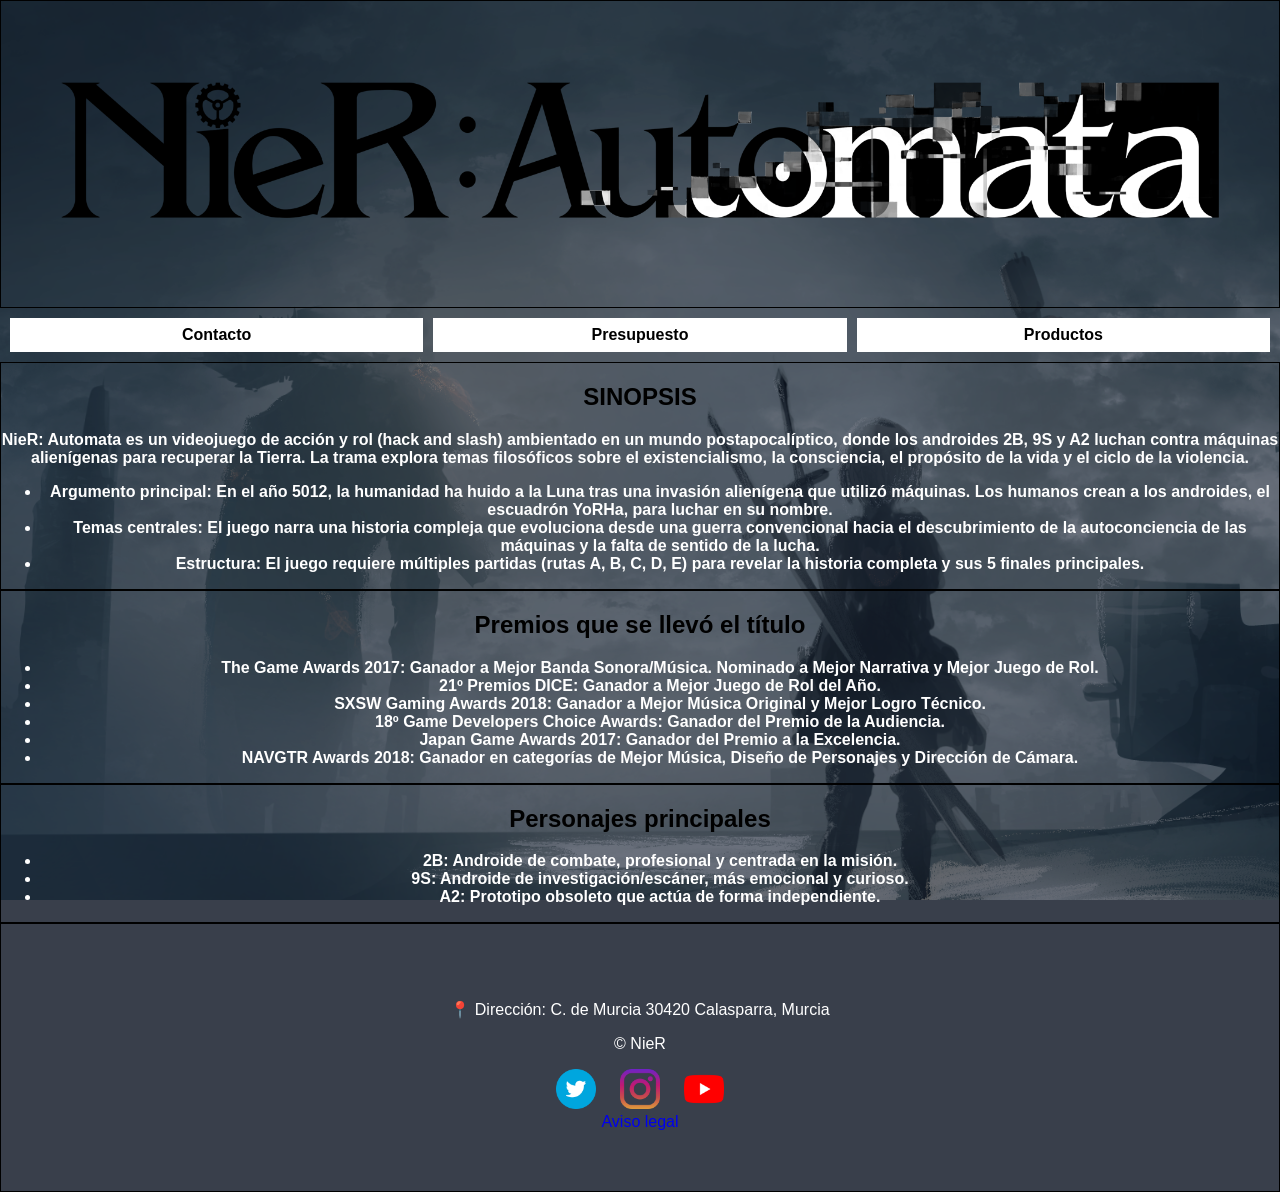
<file: index.html>
<!-- PÁGINA PRINCIPAL - NIER AUTOMATA -->

<!DOCTYPE html>
<html lang="es"> <!-- Idioma de la página: español -->

<head>
    <!-- Configuración de codificación de caracteres -->
    <meta charset="UTF-8">
    <!-- Configuración para que la página sea responsiva en dispositivos móviles -->
    <meta name="viewport" content="width=device-width, initial-scale=1.0">
    <!-- Título que aparece en la pestaña del navegador -->
    <title>NieR</title>
    <!-- Vinculación del archivo CSS principal -->
    <link rel="stylesheet" href="css/index.css">
</head>

<body>
    <!-- ENCABEZADO: contiene el logo principal -->
    <header>
        <h1>
            <img src="images/Nier-Automata-Logo-PNG.png" alt="NieR Automata Logo" style="max-width: 100%; height: auto;">
            <!-- Imagen del logo principal; alt describe la imagen para accesibilidad -->
        </h1>
    </header>

    <!-- NAVEGACIÓN: enlaces principales del sitio -->
    <nav>
        <a href="view/contacto.html">Contacto</a> <!-- Enlace a la página de contacto -->
        <a href="view/presupuesto.html">Presupuesto</a> <!-- Enlace a la página de presupuestos -->
        <a href="view/productos.html">Productos</a> <!-- Enlace a la página de productos -->
    </nav>

    <!-- CONTENIDO PRINCIPAL -->
    <main>
        <!-- Sección de sinopsis o descripción general del juego -->
        <h2>SINOPSIS</h2>
        <p>
            NieR: Automata es un videojuego de acción y rol (hack and slash) ambientado en un mundo postapocalíptico, 
            donde los androides 2B, 9S y A2 luchan contra máquinas alienígenas para recuperar la Tierra. 
            La trama explora temas filosóficos sobre el existencialismo, la consciencia, el propósito de la vida y el ciclo de la violencia.
        </p>

        <!-- Lista de detalles clave del argumento y estructura del juego -->
        <ul>
            <li>
                Argumento principal: En el año 5012, la humanidad ha huido a la Luna tras una invasión alienígena que utilizó máquinas.
                Los humanos crean a los androides, el escuadrón YoRHa, para luchar en su nombre.
            </li>
            <li>
                Temas centrales: El juego narra una historia compleja que evoluciona desde una guerra convencional hacia 
                el descubrimiento de la autoconciencia de las máquinas y la falta de sentido de la lucha.
            </li>
            <li>
                Estructura: El juego requiere múltiples partidas (rutas A, B, C, D, E) para revelar la historia completa y sus 5 finales principales.
            </li>
        </ul>
    </main>

    <!-- SECCIÓN DE PREMIOS -->
    <section>
        <h2>Premios que se llevó el título</h2>
        <!-- Lista de los principales premios y nominaciones obtenidos por el juego -->
        <ul>
            <li>The Game Awards 2017: Ganador a Mejor Banda Sonora/Música. Nominado a Mejor Narrativa y Mejor Juego de Rol.</li>
            <li>21º Premios DICE: Ganador a Mejor Juego de Rol del Año.</li>
            <li>SXSW Gaming Awards 2018: Ganador a Mejor Música Original y Mejor Logro Técnico.</li>
            <li>18º Game Developers Choice Awards: Ganador del Premio de la Audiencia.</li>
            <li>Japan Game Awards 2017: Ganador del Premio a la Excelencia.</li>
            <li>NAVGTR Awards 2018: Ganador en categorías de Mejor Música, Diseño de Personajes y Dirección de Cámara.</li>
        </ul>
    </section>

    <!-- SECCIÓN DE PERSONAJES PRINCIPALES -->
    <section>
        <h2>Personajes principales</h2>
        <!-- Lista descriptiva de los protagonistas del juego -->
        <ul>
            <li>2B: Androide de combate, profesional y centrada en la misión.</li>
            <li>9S: Androide de investigación/escáner, más emocional y curioso.</li>
            <li>A2: Prototipo obsoleto que actúa de forma independiente.</li>
        </ul>
    </section>

    <!-- PIE DE PÁGINA -->
    <footer>
        <!-- Información de ubicación y contacto -->
        <p>📍 Dirección: C. de Murcia 30420 Calasparra, Murcia</p>
        <!-- Derechos de autor -->
        <p>© NieR</p>
        
        <!-- Enlaces a redes sociales con iconos -->
        <a href="https://twitter.com/" target="_blank" rel="noopener noreferrer">
            <img src="images/gorjeo.png" alt="Twitter" width="40" height="40">
            <!-- Enlace a Twitter; rel="noopener noreferrer" protege la seguridad al abrir nueva pestaña -->
        </a>
        <a href="https://www.instagram.com/" target="_blank" rel="noopener noreferrer">
            <img src="images/instagram.png" alt="Instagram" width="40" height="40">
            <!-- Enlace a Instagram -->
        </a>
        <a href="https://www.youtube.com/" target="_blank" rel="noopener noreferrer">
            <img src="images/youtube.png" alt="YouTube" width="40" height="40">
            <!-- Enlace a YouTube -->
        </a>
        <br>
        <!-- Enlace a aviso legal -->
        <a href="view/aviso-legal.html">Aviso legal</a>
    </footer>
</body>
</html>
</file>
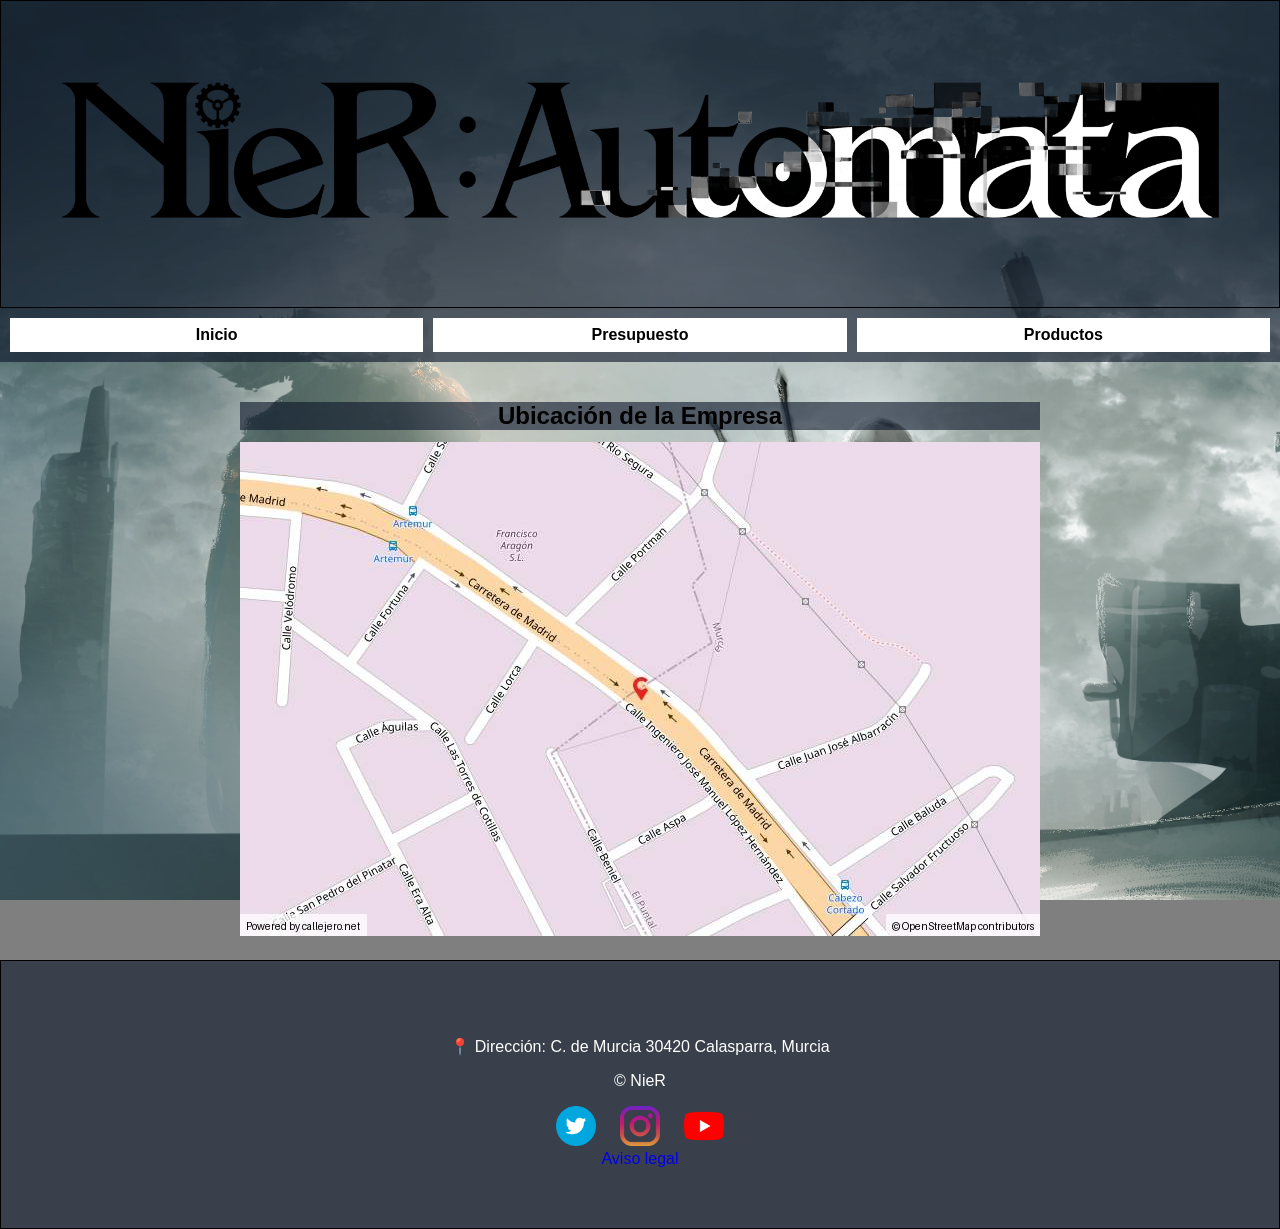
<file: view/contacto.html>
<!DOCTYPE html>
<html lang="es"> <!-- Idioma de la página: español -->

<head>
    <!-- Configuración de codificación de caracteres -->
    <meta charset="UTF-8">
    <!-- Configuración responsiva para dispositivos móviles -->
    <meta name="viewport" content="width=device-width, initial-scale=1.0">
    <!-- Título visible en la pestaña del navegador -->
    <title>NieR</title>
    <!-- Vinculación con la hoja de estilos CSS específica para la página de contacto -->
    <link rel="stylesheet" href="../css/contacto.css">
</head>

<body>
    <!-- ENCABEZADO: contiene el logo principal -->
    <header>
        <h1>
            <img src="../images/Nier-Automata-Logo-PNG.png" alt="NieR Automata Logo" style="max-width: 100%; height: auto;">
            <!-- Logo principal de la página con atributo alt para accesibilidad -->
        </h1>
    </header>

    <!-- NAVEGACIÓN: enlaces principales del sitio -->
    <nav>
        <a href="../index.html">Inicio</a> <!-- Enlace a la página principal -->
        <a href="presupuesto.html">Presupuesto</a> <!-- Enlace a la página de presupuesto -->
        <a href="productos.html">Productos</a> <!-- Enlace a la página de productos -->
    </nav>

    <!-- SECCIÓN DE UBICACIÓN / IMAGEN DESTACADA -->
    <section class="latest-image">
        <div class="titulo">
            <h2>Ubicación de la Empresa</h2>
            <!-- Título de la sección que indica la localización de la empresa -->
        </div>
        <img src="../images/latest.png" alt="Latest">
        <!-- Imagen que representa la ubicación; alt describe la imagen para accesibilidad -->
    </section>

    <!-- PIE DE PÁGINA -->
    <footer>
        <!-- Información de ubicación -->
        <p>📍 Dirección: C. de Murcia 30420 Calasparra, Murcia</p>
        <!-- Derechos de autor -->
        <p>© NieR</p>

        <!-- ENLACES A REDES SOCIALES -->
        <a href="https://twitter.com/" target="_blank" rel="noopener noreferrer">
            <img src="../images/gorjeo.png" alt="Twitter" width="40" height="40">
            <!-- Icono de Twitter; rel="noopener noreferrer" protege la seguridad al abrir nueva pestaña -->
        </a>

        <a href="https://www.instagram.com/" target="_blank" rel="noopener noreferrer">
            <img src="../images/instagram.png" alt="Instagram" width="40" height="40">
            <!-- Icono de Instagram -->
        </a>

        <a href="https://www.youtube.com/" target="_blank" rel="noopener noreferrer">
            <img src="../images/youtube.png" alt="YouTube" width="40" height="40">
            <!-- Icono de YouTube -->
        </a>
        <br>

        <!-- Enlace a página de aviso legal -->
        <a href="view/aviso-legal.html">Aviso legal</a>
    </footer>

</body>
</html>
</file>
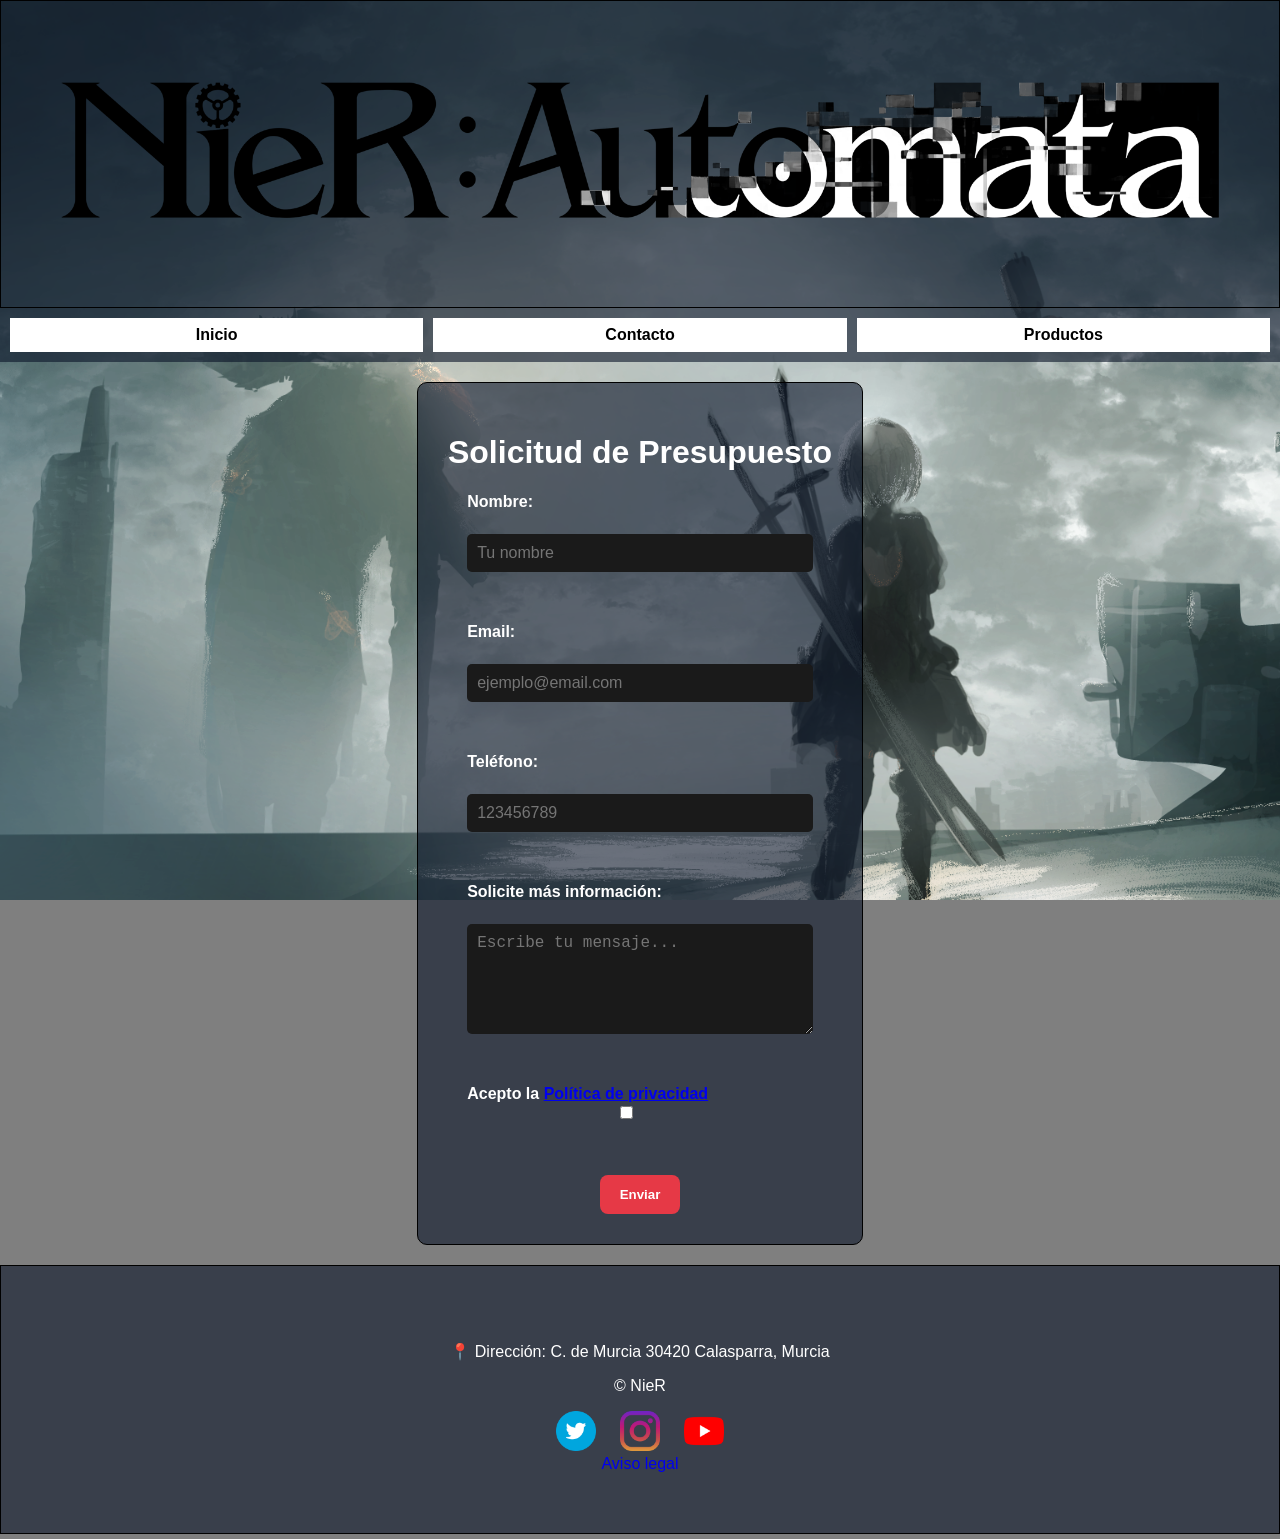
<file: view/presupuesto.html>
<!--PÁGINA DE PRESUPUESTO - NIER AUTOMATA Formulario para solicitar presupuestos-->

<!DOCTYPE html>
<html lang="es"> <!-- Idioma español -->
<head>
    <!-- Configuración de caracteres (UTF-8) -->
    <meta charset="UTF-8">
    <!-- Configuración responsiva para dispositivos móviles -->
    <meta name="viewport" content="width=device-width, initial-scale=1.0">
    <!-- Título de la página -->
    <title>NieR</title>
    <!-- Vinculación presupuestos.css -->
    <link rel="stylesheet" href="../css/presupuestos.css">
</head>
<body>
    <!--ENCABEZADO-->
    <header> <!-- Sección superior con el título principal -->
        <h1><img src="../images/Nier-Automata-Logo-PNG.png" alt="NieR Automata Logo" style="max-width: 100%; height: auto;"></h1>  <!-- Logo principal de la página -->
    </header>

    <!--NAVEGACIÓN-->
    <nav> <!-- Barra de navegación con enlaces a otras páginas -->
        <a href="../index.html">Inicio</a> <!-- Enlace a página principal -->
        <a href="contacto.html">Contacto</a> <!-- Enlace a página de contacto -->
        <a href="productos.html">Productos</a> <!-- Enlace a página de productos -->
    </nav>
    
    <!--CONTENIDO PRINCIPAL-->
    <main> <!-- Sección principal con el formulario de presupuesto -->
        <!-- Título de la sección -->
        <h1>Solicitud de Presupuesto</h1>

        <!-- Formulario POST para solicitar presupuesto -->
        <form action="#" method="post">

            <!-- Campo de nombre -->
            <label for="nombre">Nombre:</label><br>
            <input type="text" id="nombre" name="nombre" required placeholder="Tu nombre"><br><br>

            <!-- Campo de email -->
            <label for="email">Email:</label><br>
            <input type="email" id="email" name="email" required placeholder="ejemplo@email.com"><br><br>

            <!-- Campo de teléfono -->
            <label for="telefono">Teléfono:</label><br>
            <input type="tel" id="telefono" name="telefono" required pattern="[0-9]{9}" placeholder="123456789"><br><br>

            <!-- Campo de mensaje/solicitud de información -->
            <label for="mensaje">Solicite más información:</label><br>
            <textarea id="mensaje" name="mensaje" rows="5" required placeholder="Escribe tu mensaje..."></textarea><br><br>

            <!-- Checkbox para aceptar política de privacidad -->
            <label for="privacidad">
                Acepto la <a href="#" target="_blank">Política de privacidad</a>
                <input type="checkbox" id="privacidad" name="privacidad" required>
            </label><br><br>

            <!-- Botón de envío del formulario -->
            <button type="submit">Enviar</button>
        </form>
    </main>

    <!--PIE DE PÁGINA-->
    <footer> <!-- Sección final con información de contacto y redes sociales --> <!-- Sección final con información de contacto y redes sociales -->
        <!-- Información de ubicación -->
        <p>📍 Dirección: C. de Murcia 30420 Calasparra, Murcia</p>
        <!-- Copyright del sitio -->
        <p>© NieR</p>
        
        <!-- Enlaces a redes sociales con iconos -->
        <a href="https://twitter.com/" target="_blank" rel="noopener noreferrer">
            <img src="../images/gorjeo.png" alt="Twitter" width="40" height="40" />
        </a>
        <a href="https://www.instagram.com/" target="_blank" rel="noopener noreferrer">
            <img src="../images/instagram.png" alt="Instagram" width="40" height="40" />
        </a>
        <a href="https://www.youtube.com/" target="_blank" rel="noopener noreferrer">
            <img src="../images/youtube.png" alt="YouTube" width="40" height="40" />
        </a>
        <br>
        <!-- Enlace a aviso legal -->
        <a href="view/aviso-legal.html">Aviso legal</a>
    </footer>
</body>
</html>
</file>
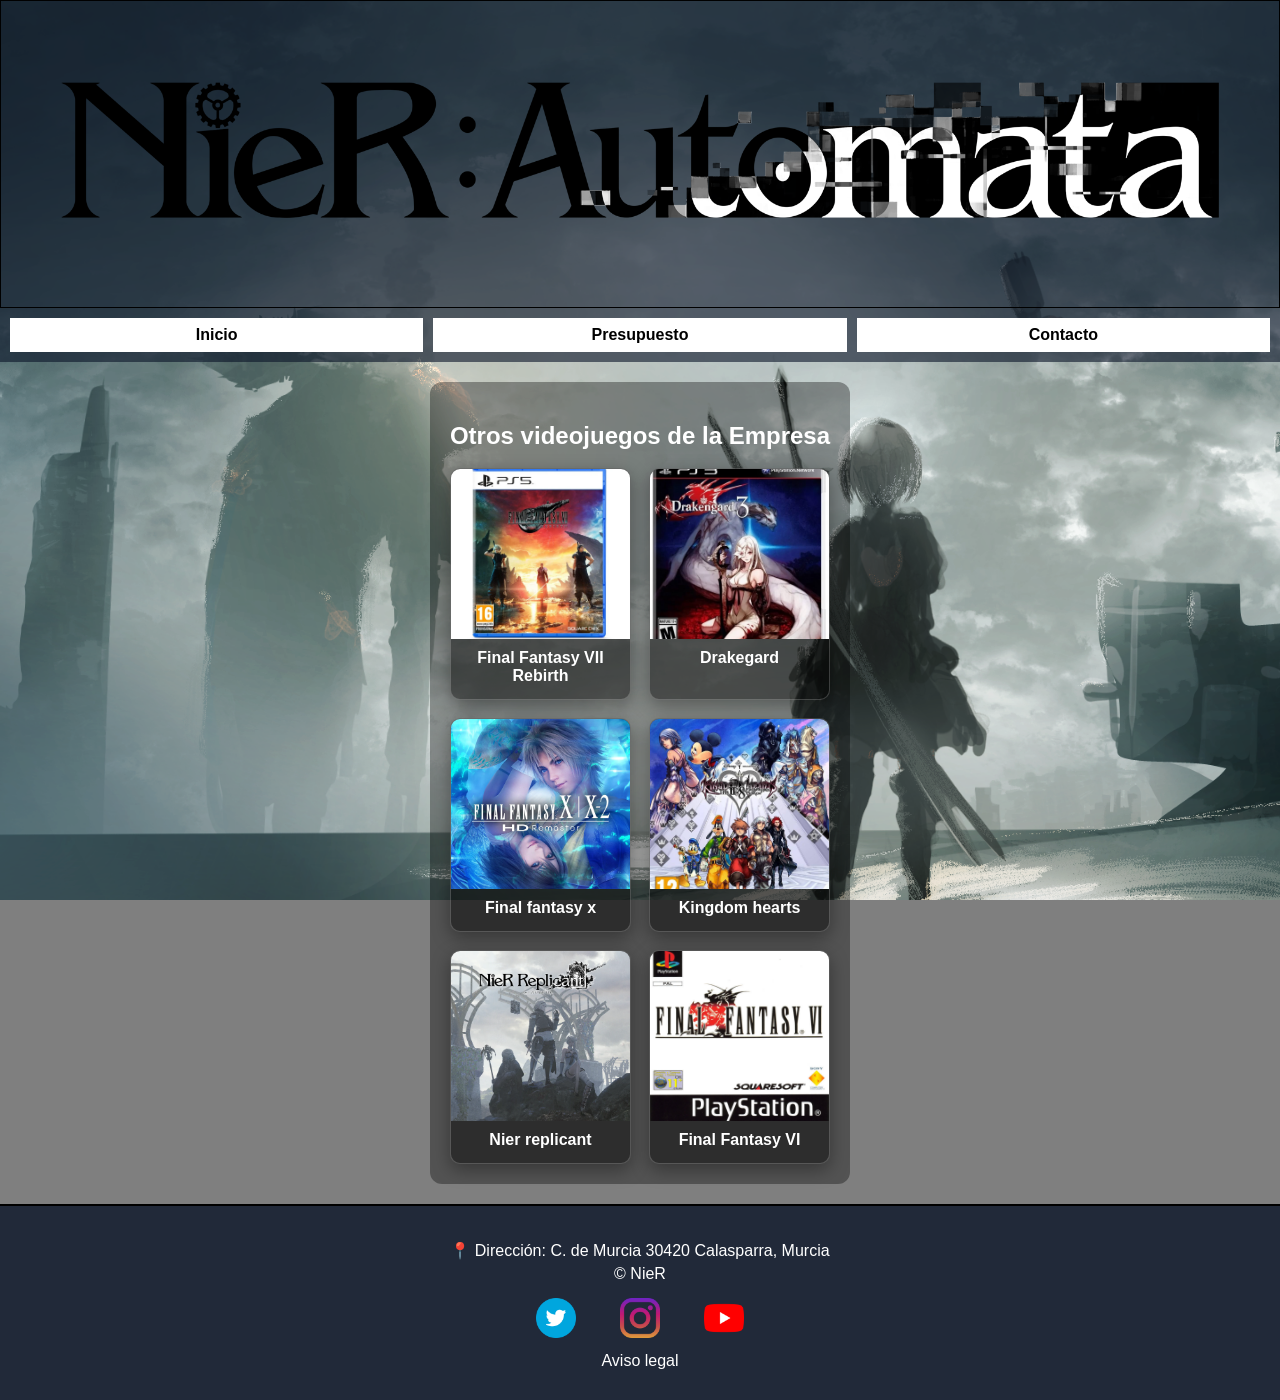
<file: view/productos.html>
<!DOCTYPE html>
<html lang="es"> <!-- Idioma de la página: español -->

<head>
    <!-- Configuración de codificación de caracteres -->
    <meta charset="UTF-8">
    <!-- Configuración responsiva para dispositivos móviles -->
    <meta name="viewport" content="width=device-width, initial-scale=1.0">
    <!-- Título que aparece en la pestaña del navegador -->
    <title>NieR - Productos</title>
    <!-- Vinculación con la hoja de estilos CSS específica para productos -->
    <link rel="stylesheet" href="../css/productos.css">
</head>

<body>
    <!-- ENCABEZADO: contiene el logo principal -->
    <header>
        <h1>
            <img src="../images/Nier-Automata-Logo-PNG.png" alt="NieR Automata Logo" style="max-width: 100%; height: auto;">
            <!-- Logo principal de la página con atributo alt para accesibilidad -->
        </h1>
    </header>

    <!-- NAVEGACIÓN: enlaces principales del sitio -->
    <nav>
        <a href="../index.html">Inicio</a> <!-- Enlace a la página principal -->
        <a href="presupuesto.html">Presupuesto</a> <!-- Enlace a la página de presupuesto -->
        <a href="contacto.html">Contacto</a> <!-- Enlace a la página de contacto -->
    </nav>

    <!-- CONTENIDO PRINCIPAL: sección de productos -->
    <main class="product-page">
        <h2>Otros videojuegos de la Empresa</h2>
        <!-- GRID DE PRODUCTOS: organiza los artículos en un grid responsivo -->
        <section class="product-grid">
            <!-- ARTÍCULO: producto individual -->
            <article class="product-item">
                <img src="../images/1336-final-fantasy-vii-rebirth-ps5.webp" alt="Final Fantasy VII Rebirth">
                <h3>Final Fantasy VII Rebirth</h3>
                <!-- Título del producto -->
            </article>

            <article class="product-item">
                <img src="../images/61HahlWFLVL._AC_UF894,1000_QL80_.jpg" alt="Artwork 1">
                <h3>Drakegard</h3>
            </article>

            <article class="product-item">
                <img src="../images/6rTn6YQ82JF8KBmXIJs0CRdrqniy8y6c.webp" alt="Artwork 2">
                <h3>Final fantasy x</h3>
            </article>

            <article class="product-item">
                <img src="../images/71E2LVTnI6S._AC_UF894,1000_QL80_.jpg" alt="Artwork 3">
                <h3>Kingdom hearts</h3>
            </article>

            <article class="product-item">
                <img src="../images/IZEXjCSSvNkDE3AAb0iafW8k.webp" alt="Artwork 4">
                <h3>Nier replicant</h3>
            </article>

            <article class="product-item">
                <img src="../images/final-fantasy-vi-2016107145435_1.jpg" alt="Final Fantasy VI">
                <h3>Final Fantasy VI</h3>
            </article>
        </section>
    </main>

    <!-- PIE DE PÁGINA -->
    <footer>
        <!-- Información de ubicación -->
        <p>📍 Dirección: C. de Murcia 30420 Calasparra, Murcia</p>
        <!-- Derechos de autor -->
        <p>© NieR</p>

        <!-- ENLACES A REDES SOCIALES -->
        <a href="https://twitter.com/" target="_blank" rel="noopener noreferrer">
            <img src="../images/gorjeo.png" alt="Twitter" width="40" height="40">
            <!-- Enlace a Twitter; rel="noopener noreferrer" protege la seguridad al abrir nueva pestaña -->
        </a>

        <a href="https://www.instagram.com/" target="_blank" rel="noopener noreferrer">
            <img src="../images/instagram.png" alt="Instagram" width="40" height="40">
        </a>

        <a href="https://www.youtube.com/" target="_blank" rel="noopener noreferrer">
            <img src="../images/youtube.png" alt="YouTube" width="40" height="40">
        </a>
        <br>

        <!-- Enlace a página de aviso legal -->
        <a href="view/aviso-legal.html">Aviso legal</a>
    </footer>

</body>
</html>
</file>
<file: css/index.css>
/*ESTILOS PRINCIPALES - NIER AUTOMATA Hoja de estilos para la página de inicio*/

/* Reseteo universal: Aplica box-sizing a todos los elementos */
*{
    box-sizing: border-box;
}

/* ========== ESTILOS DEL CUERPO (BODY) ========== */
body{
    /* Familia de fuentes sin serifs para mejor legibilidad */
    font-family: Arial, Helvetica, sans-serif;
    /* Elimina márgenes por defecto */
    margin: 0;
    /* Imagen de fondo del sitio */
    background-image: url('../images/933824.png');
    /* Fija el fondo mientras se hace scroll */
    background-attachment: fixed;
    /* Cubre toda el área del fondo */
    background-size: cover;
    /* Centra la imagen de fondo */
    background-position: center;
    /* Altura mínima de 100% de la ventana del navegador */
    min-height: 100vh;
    /* Usa CSS Grid para distribuir elementos verticalmente */
    display: grid;
    /* Define 5 filas: header, nav, contenido principal, pie, espacios adicionales */
    grid-template-rows: auto auto 1fr auto auto;
    /* Overlay semi-transparente negro sobre la imagen de fondo (opacidad 50%) */
    background-color: rgba(0, 0, 0, 0.5);
}

/*ESTILOS DEL ENCABEZADO*/
header {
    /* Espaciado interno de 60px */
    padding: 60px;
    /* Centra el contenido horizontalmente */
    text-align: center;
    /* Fondo azul oscuro semi-transparente */
    background-color: rgba(10, 20, 40, 0.6);
    /* Borde negro de 1px */
    border: 1px solid black;
}

/* Estilos específicos para el logo/imagen en el header */
header h1 img {
    /* Responsivo: máximo ancho del 100% del contenedor */
    max-width: 100%;
    /* Mantiene las proporciones de la imagen */
    height: auto;
    /* Límite máximo de ancho más pequeño para mejor proporción */
    max-width: 300px;
}

/*ESTILOS DE LA NAVEGACIÓN*/
nav {
    /* Color de texto negro */
    color: rgb(0, 0, 0);
    /* Espaciado interno */
    padding: 10px;
    /* Usa CSS Grid para organizar enlaces */
    display: grid;
    /* Crea 3 columnas de igual tamaño para los enlaces */
    grid-template-columns: repeat(3, 1fr);
    /* Espacio entre los elementos */
    gap: 10px;
    /* Fondo azul oscuro semi-transparente */
    background-color: rgba(10, 20, 40, 0.6);
}

/* Estilos de los enlaces de navegación */
nav a {
    /* Cursor tipo pointer al pasar sobre el enlace */
    cursor: pointer;
    /* Centra el texto del enlace */
    text-align: center;
    /* Espaciado interno */
    padding: 8px;
    /* Texto más grueso/negrita */
    font-weight: bold;
    /* Fondo blanco */
    background-color: rgb(255, 255, 255);
    /* Elimina el subrayado por defecto de enlaces */
    text-decoration: none;
    /* Hereda el color del elemento padre */
    color: inherit;
    /* Transición suave para transformaciones y color de fondo (0.2 segundos) */
    transition: transform 0.2s, background-color 0.2s;
}

/* Efecto cuando se hace clic en un enlace de navegación */
nav a:active {
    /* Reduce el tamaño del enlace al 90% */
    transform: scale(0.9);
    /* Cambia el fondo a gris claro */
    background-color: #aaa;
}

/*ESTILOS DEL CONTENIDO PRINCIPAL*/
main {
    /* Centra el contenido horizontalmente */
    text-align: center;
    /* Texto blanco */
    color: rgb(255, 255, 255);
    /* Fondo azul oscuro semi-transparente */
    background-color: rgba(10, 20, 40, 0.6);
    /* Borde negro */
    border: 1px solid black;
}

/* Títulos (h2) dentro del contenido principal */
main h2 {
    /* Cambia el color a negro para que destaque */
    color: black;
}

/* Párrafos dentro del contenido principal */
main p {
    /* Texto más grueso/negrita */
    font-weight: bold;
}

/* Elementos de lista dentro del contenido principal */
main li {
    /* Texto más grueso/negrita */
    font-weight: bold;
}

/*ESTILOS DE LAS SECCIONES*/
section {
    /* Centra el contenido horizontalmente */
    text-align: center;
    /* Texto blanco */
    color: rgb(255, 255, 255);
    /* Fondo azul oscuro semi-transparente */
    background-color: rgba(10, 20, 40, 0.6);
    /* Borde negro */
    border: 1px solid black;
}

/* Títulos (h2) dentro de las secciones */
section h2 {
    /* Cambia el color a negro para que destaque */
    color: black;
}

/* Párrafos dentro de las secciones */
section p {
    /* Texto más grueso/negrita */
    font-weight: bold;
}

/* Elementos de lista dentro de las secciones */
section li {
    /* Texto más grueso/negrita */
    font-weight: bold;
}

/*ESTILOS DEL PIE DE PÁGINA*/
footer {
    /* Centra el contenido horizontalmente */
    text-align: center;
    /* Espaciado interno */
    padding: 60px;
    /* Fondo azul oscuro semi-transparente */
    background-color: rgba(10, 20, 40, 0.6);
    /* Texto blanco */
    color: white;
    /* Borde negro */
    border: 1px solid black;
}

/* Enlaces dentro del pie de página */
footer a {
    /* Espaciado horizontal a los lados del enlace */
    margin: 0 10px;
    /* Elimina el subrayado por defecto de enlaces */
    text-decoration: none;
}
</file>
<file: css/contacto.css>
/*ESTILOS DE PRESUPUESTOS - NIER AUTOMATA Hoja de estilos para la página de contacto*/

/* Reseteo universal: Aplica box-sizing a todos los elementos */
*{
    box-sizing: border-box;
}

/*ESTILOS DEL CUERPO*/
body{
    /* Familia de fuentes sin serifs para mejor legibilidad */
    font-family: Arial, Helvetica, sans-serif;
    /* Elimina márgenes por defecto */
    margin: 0;
    /* Imagen de fondo del sitio */
    background-image: url('../images/933824.png');
    /* Fija el fondo mientras se hace scroll */
    background-attachment: fixed;
    /* Cubre toda el área del fondo */
    background-size: cover;
    /* Centra la imagen de fondo */
    background-position: center;
    /* Altura mínima de 100% de la ventana del navegador */
    min-height: 100vh;
    /* Usa CSS Grid para distribuir elementos verticalmente */
    display: grid;
    /* Define 5 filas: header, nav, contenido principal, pie, espacios adicionales */
    grid-template-rows: auto auto 1fr auto auto;
    /* Overlay semi-transparente negro sobre la imagen de fondo (opacidad 50%) */
    background-color: rgba(0, 0, 0, 0.5);
}

/*ESTILOS DEL ENCABEZADO*/
header {
    /* Espaciado interno de 60px */
    padding: 60px;
    /* Centra el contenido horizontalmente */
    text-align: center;
    /* Fondo azul oscuro semi-transparente */
    background-color: rgba(10, 20, 40, 0.6);
    /* Borde negro de 1px */
    border: 1px solid black;
}

/* Estilos específicos para el logo/imagen en el header */
header h1 img {
    /* Responsivo: máximo ancho del 100% del contenedor */
    max-width: 100%;
    /* Mantiene las proporciones de la imagen */
    height: auto;
    /* Límite máximo de ancho más pequeño para mejor proporción */
    max-width: 300px;
}

/*ESTILOS DE LA NAVEGACIÓN*/
nav {
    /* Color de texto negro */
    color: rgb(0, 0, 0);
    /* Espaciado interno */
    padding: 10px;
    /* Usa CSS Grid para organizar enlaces */
    display: grid;
    /* Crea 3 columnas de igual tamaño para los enlaces */
    grid-template-columns: repeat(3, 1fr);
    /* Espacio entre los elementos */
    gap: 10px;
    /* Fondo azul oscuro semi-transparente */
    background-color: rgba(10, 20, 40, 0.6);
}

/* Estilos de los enlaces de navegación */
nav a {
    /* Cursor tipo pointer al pasar sobre el enlace */
    cursor: pointer;
    /* Centra el texto del enlace */
    text-align: center;
    /* Espaciado interno */
    padding: 8px;
    /* Texto más grueso/negrita */
    font-weight: bold;
    /* Fondo blanco */
    background-color:rgb(255, 255, 255);
    /* Elimina el subrayado por defecto de enlaces */
    text-decoration: none;
    /* Hereda el color del elemento padre */
    color: inherit;
    /* Transición suave para transformaciones y color de fondo (0.2 segundos) */
    transition: transform 0.2s, background-color 0.2s;
}

/* Efecto cuando se hace clic en un enlace de navegación */
nav a:active {
    /* Reduce el tamaño del enlace al 90% */
    transform: scale(0.9);
    /* Cambia el fondo a gris claro */
    background-color: #aaa;
}

/* Estilos para la sección de imagen más reciente */
.latest-image {
    text-align: center;
    margin: 20px auto;
}

.latest-image h2 {
    margin-bottom: 12px;

}

.latest-image img {
    max-width: 100%;
    height: auto;
    display: inline-block;
}

.titulo{
    background-color: rgba(10, 20, 40, 0.6);
}
/* ========== ESTILOS DEL PIE DE PÁGINA (FOOTER) ========== */
footer {
    /* Centra el contenido horizontalmente */
    text-align: center;
    /* Espaciado interno */
    padding: 60px;
    /* Fondo azul oscuro semi-transparente */
    background-color: rgba(10, 20, 40, 0.6);
    /* Texto blanco */
    color: white;
    /* Borde negro */
    border: 1px solid black;
}

/* Enlaces dentro del pie de página */
footer a {
    /* Espaciado horizontal a los lados del enlace */
    margin: 0 10px;
    /* Elimina el subrayado por defecto de enlaces */
    text-decoration: none;
}
</file>
<file: css/presupuestos.css>
/*ESTILOS DE PRESUPUESTOS - NIER AUTOMATA Hoja de estilos para la página de presupuestos*/

/* Reseteo universal: Aplica box-sizing a todos los elementos */
*{
    box-sizing: border-box;
}

/*ESTILOS DEL CUERPO*/
body{
    /* Familia de fuentes sin serifs para mejor legibilidad */
    font-family: Arial, Helvetica, sans-serif;
    /* Elimina márgenes por defecto */
    margin: 0;
    /* Imagen de fondo del sitio */
    background-image: url('../images/933824.png');
    /* Fija el fondo mientras se hace scroll */
    background-attachment: fixed;
    /* Cubre toda el área del fondo */
    background-size: cover;
    /* Centra la imagen de fondo */
    background-position: center;
    /* Altura mínima de 100% de la ventana del navegador */
    min-height: 100vh;
    /* Usa CSS Grid para distribuir elementos verticalmente */
    display: grid;
    /* Define 5 filas: header, nav, contenido principal, pie, espacios adicionales */
    grid-template-rows: auto auto 1fr auto auto;
    /* Overlay semi-transparente negro sobre la imagen de fondo (opacidad 50%) */
    background-color: rgba(0, 0, 0, 0.5);
}

/*ESTILOS DEL ENCABEZADO*/
header {
    /* Espaciado interno de 60px */
    padding: 60px;
    /* Centra el contenido horizontalmente */
    text-align: center;
    /* Fondo azul oscuro semi-transparente */
    background-color: rgba(10, 20, 40, 0.6);
    /* Borde negro de 1px */
    border: 1px solid black;
}

/* Estilos específicos para el logo/imagen en el header */
header h1 img {
    /* Responsivo: máximo ancho del 100% del contenedor */
    max-width: 100%;
    /* Mantiene las proporciones de la imagen */
    height: auto;
    /* Límite máximo de ancho más pequeño para mejor proporción */
    max-width: 300px;
}

/*ESTILOS DE LA NAVEGACIÓN*/
nav {
    /* Color de texto negro */
    color: rgb(0, 0, 0);
    /* Espaciado interno */
    padding: 10px;
    /* Usa CSS Grid para organizar enlaces */
    display: grid;
    /* Crea 3 columnas de igual tamaño para los enlaces */
    grid-template-columns: repeat(3, 1fr);
    /* Espacio entre los elementos */
    gap: 10px;
    /* Fondo azul oscuro semi-transparente */
    background-color: rgba(10, 20, 40, 0.6);
}

/* Estilos de los enlaces de navegación */
nav a {
    /* Cursor tipo pointer al pasar sobre el enlace */
    cursor: pointer;
    /* Centra el texto del enlace */
    text-align: center;
    /* Espaciado interno */
    padding: 8px;
    /* Texto más grueso/negrita */
    font-weight: bold;
    /* Fondo blanco */
    background-color:rgb(255, 255, 255);
    /* Elimina el subrayado por defecto de enlaces */
    text-decoration: none;
    /* Hereda el color del elemento padre */
    color: inherit;
    /* Transición suave para transformaciones y color de fondo (0.2 segundos) */
    transition: transform 0.2s, background-color 0.2s;
}

/* Efecto cuando se hace clic en un enlace de navegación */
nav a:active {
    /* Reduce el tamaño del enlace al 90% */
    transform: scale(0.9);
    /* Cambia el fondo a gris claro */
    background-color: #aaa;
}

/*ESTILOS DEL CONTENIDO PRINCIPAL-FORMULARIO*/
main {
    /* Centra el contenido horizontalmente */
    text-align: center;
    /* Texto blanco */
    color: rgb(255, 255, 255);
    /* Fondo azul oscuro semi-transparente */
    background-color: rgba(10, 20, 40, 0.6);
    /* Borde negro */
    border: 1px solid black;
    /* Espaciado interno */
    padding: 30px;
    /* Ancho máximo del formulario */
    max-width: 600px;
    /* Centra el formulario horizontalmente usando margen auto */
    margin: 20px auto;
    /* Bordes redondeados */
    border-radius: 10px;
}

/*ESTILOS DEL FORMULARIO*/
/* Contenedor del formulario */
form {
    /* Distribuye los elementos en columna (verticalmente) */
    display: flex;
    flex-direction: column;
    /* Centra los elementos */
    align-items: center;
}

/*ESTILOS DE ETIQUETAS*/
/* Etiquetas del formulario */
form label {
    /* Ancho del 90% */
    width: 90%;
    /* Alinea el texto a la izquierda */
    text-align: left;
    /* Espaciado inferior */
    margin-bottom: 5px;
    /* Texto más grueso/negrita */
    font-weight: bold;
}

/*ESTILOS DE INPUTS Y TEXTAREA*/
/* Estilos para campos de entrada de texto y áreas de texto */
form input,
form textarea {
    /* Ancho del 90% */
    width: 90%;
    /* Espaciado interno */
    padding: 10px;
    /* Espaciado inferior */
    margin-bottom: 15px;
    /* Bordes redondeados */
    border-radius: 5px;
    /* Sin borde */
    border: none;
    /* Fondo oscuro */
    background-color: #1a1a1a;
    /* Texto blanco */
    color: #ffffff;
    /* Tamaño de fuente */
    font-size: 1rem;
    /* Transición suave para colores y transformaciones */
    transition: background-color 0.3s, transform 0.2s;
}

/* Estilos cuando el input/textarea está enfocado (seleccionado) */
form input:focus,
form textarea:focus {
    /* Borde rojo estilo NieR */
    outline: 2px solid #e63946;
    /* Fondo más claro al enfocarse */
    background-color: #2a2a2a;
    /* Amplia ligeramente el elemento al enfocarse */
    transform: scale(1.02);
}

/*ESTILOS DEL BOTÓN DE ENVÍO*/
/* Botón de envío del formulario */
form button {
    /* Espaciado interno vertical y horizontal */
    padding: 12px 20px;
    /* Texto más grueso/negrita */
    font-weight: bold;
    /* Sin borde */
    border: none;
    /* Bordes redondeados */
    border-radius: 8px;
    /* Cursor tipo pointer */
    cursor: pointer;
    /* Fondo rojo estilo NieR */
    background-color: #e63946;
    /* Texto blanco */
    color: white;
    /* Transición suave para colores y transformaciones */
    transition: background-color 0.3s, transform 0.2s;
}

/* Efecto del botón cuando se pasa el ratón por encima */
form button:hover {
    /* Fondo más claro al pasar el ratón */
    background-color: #f05366;
    /* Ampla ligeramente el botón al pasar el ratón */
    transform: scale(1.05);
}

/* ========== ESTILOS DEL PIE DE PÁGINA (FOOTER) ========== */
footer {
    /* Centra el contenido horizontalmente */
    text-align: center;
    /* Espaciado interno */
    padding: 60px;
    /* Fondo azul oscuro semi-transparente */
    background-color: rgba(10, 20, 40, 0.6);
    /* Texto blanco */
    color: white;
    /* Borde negro */
    border: 1px solid black;
}

/* Enlaces dentro del pie de página */
footer a {
    /* Espaciado horizontal a los lados del enlace */
    margin: 0 10px;
    /* Elimina el subrayado por defecto de enlaces */
    text-decoration: none;
}
</file>
<file: css/productos.css>
/* ESTILOS DE PRESUPUESTOS - NIER AUTOMATA */

/* Reset */
* {
    box-sizing: border-box;
}

/* Asegura altura completa */
html, body {
    height: 100%;
}

/* BODY */
body {
    font-family: Arial, Helvetica, sans-serif;
    margin: 0;

    /* Fondo */
    background-image: url('../images/933824.png');
    background-attachment: fixed;
    background-size: cover;
    background-position: center;

    /* Overlay oscuro */
    background-color: rgba(0, 0, 0, 0.5);

    min-height: 100vh;

    /* GRID LAYOUT */
    display: grid;
    grid-template-rows: auto auto 1fr auto;
}

/* HEADER */
header {
    grid-row: 1;
    padding: 60px;
    text-align: center;
    background-color: rgba(10, 20, 40, 0.6);
    border: 1px solid black;
}

header h1 img {
    max-width: 300px;
    width: 100%;
    height: auto;
}

/* NAV */
nav {
    grid-row: 2;
    color: rgb(0, 0, 0);
    padding: 10px;

    display: grid;
    grid-template-columns: repeat(3, 1fr);
    gap: 10px;

    background-color: rgba(10, 20, 40, 0.6);
}

nav a {
    cursor: pointer;
    text-align: center;
    padding: 8px;
    font-weight: bold;
    background-color: rgb(255, 255, 255);
    text-decoration: none;
    color: inherit;
    transition: transform 0.2s, background-color 0.2s;
}

nav a:active {
    transform: scale(0.9);
    background-color: #aaa;
}

/* MAIN */
main {
    grid-row: 3;
}

/* PRODUCTOS */
.product-page {
    max-width: 1180px;
    margin: 20px auto;
    padding: 20px;
    color: #ffffff;
    background: rgba(0, 0, 0, 0.35);
    border-radius: 12px;
}

.product-page h2 {
    text-align: center;
    margin-bottom: 18px;
    color: #fff;
}

.product-grid {
    display: grid;
    grid-template-columns: repeat(auto-fit, minmax(180px, 1fr));
    gap: 18px;
}

.product-item {
    background: rgba(0, 0, 0, 0.45);
    border: 1px solid rgba(255, 255, 255, 0.2);
    border-radius: 10px;
    overflow: hidden;
    box-shadow: 0 6px 18px rgba(0, 0, 0, 0.35);
    text-align: center;
}

.product-item img {
    width: 100%;
    height: 170px;
    object-fit: cover;
    display: block;
}

.product-item h3 {
    margin: 10px 8px 14px;
    font-size: 1rem;
    color: #FFF;
}

/* FOOTER */
footer {
    grid-row: 4;
    width: 100%;
    text-align: center;
    padding: 30px 20px;
    background-color: rgba(10, 20, 40, 0.8);
    color: white;
    border-top: 2px solid black;
}

footer p {
    margin: 5px 0;
}

footer a {
    color: white;
    text-decoration: none;
    margin: 0 10px;
}

/* Imágenes redes sociales */
footer img {
    margin: 10px;
    transition: transform 0.2s;
}

footer img:hover {
    transform: scale(1.2);
}
</file>
